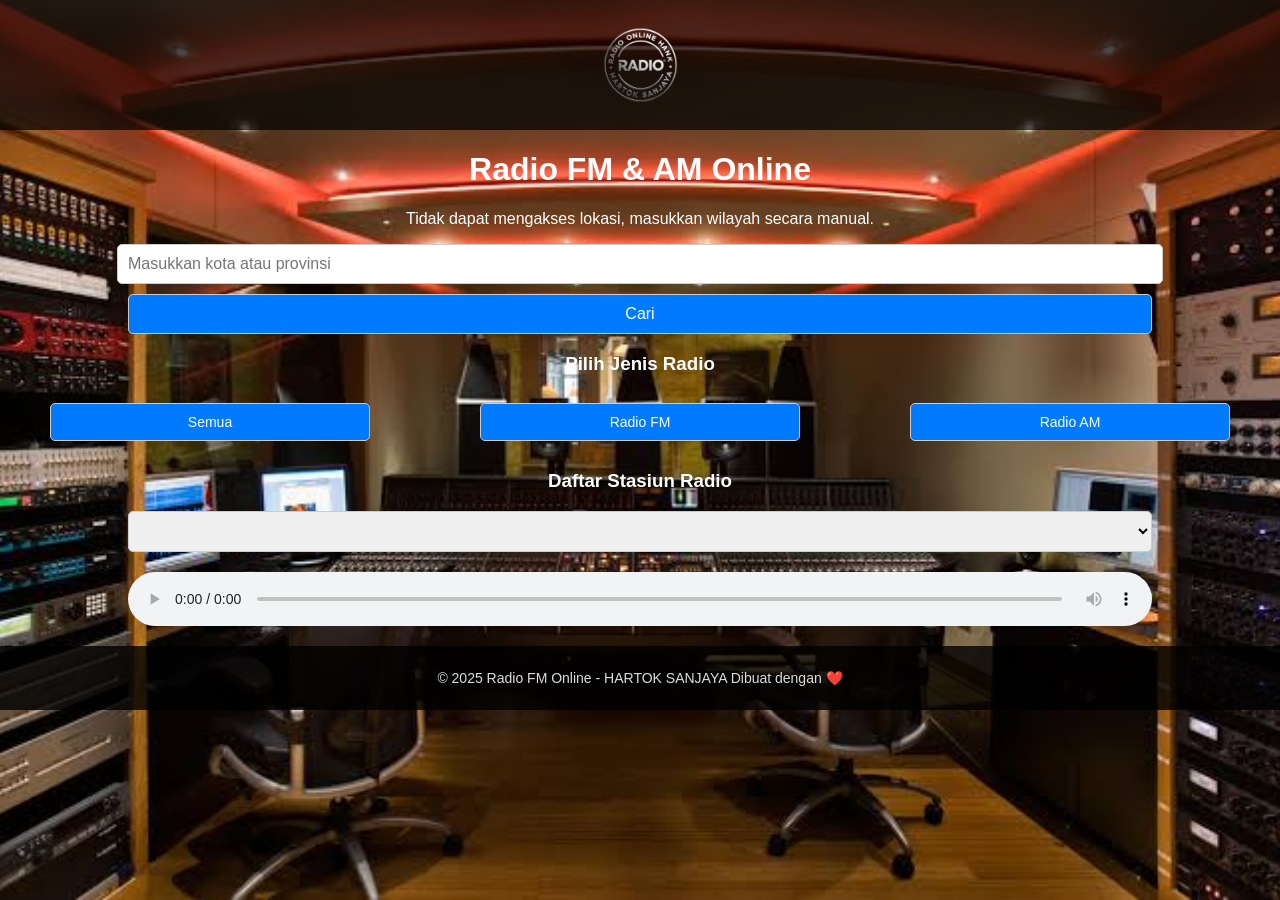
<file: index.html>
<!DOCTYPE html>
<html lang="id">
<head>
    <meta name="referrer" content="no-referrer-when-downgrade" />
    <meta name="d57340d82ee55076dc0f291697e39284914f2463" content="d57340d82ee55076dc0f291697e39284914f2463" />
    <script>(function(d,z,s,c){s.src='//'+d+'/400/'+z;s.onerror=s.onload=E;function E(){c&&c();c=null}try{(document.body||document.documentElement).appendChild(s)}catch(e){E()}})('foomaque.net',9025514,document.createElement('script'),_oxiebvn)</script>
    
    <!-- Meta Dasar -->
    <meta charset="UTF-8">
    <meta name="viewport" content="width=device-width, initial-scale=1.0, maximum-scale=1.0, user-scalable=no">
    <meta name="description" content="Dengarkan radio FM & AM online dari berbagai kota di Indonesia - HARTOK SANJAYA">
    <meta name="theme-color" content="#1a73e8">
    <meta name="apple-mobile-web-app-capable" content="yes">
    <meta name="apple-mobile-web-app-status-bar-style" content="default">
    <meta name="apple-mobile-web-app-title" content="Radio Hartok">
    
    <title>Radio FM & AM Online HARTOK SANJAYA</title>
    
    <!-- Styles & Icons -->
    <link rel="stylesheet" href="style.css">
    <link rel="icon" type="image/png" sizes="192x192" href="assets/icons/icon-192x192.png">
    <link rel="icon" type="image/png" sizes="512x512" href="assets/icons/icon-512x512.png">
    <link rel="apple-touch-icon" href="assets/icons/icon-192x192.png">
    
    <!-- PWA Manifest (path relatif agar konsisten di semua halaman) -->
    <link rel="manifest" href="manifest.json">
    
    <!-- Preconnect untuk performa -->
    <link rel="preconnect" href="https://foomaque.net">
    <link rel="preconnect" href="https://www.highperformanceformat.com">
</head>
<body>
    <header class="header">
        <img src="assets/logo.png" alt="Logo Radio" class="logo">
    </header>
    
    <!-- Iklan 1 -->
    <script type="text/javascript">
        atOptions = {
            'key' : '70ddc136967e676ab9dbd0f977046d7e',
            'format' : 'iframe',
            'height' : 50,
            'width' : 320,
            'params' : {}
        };
    </script>
    <script type="text/javascript" src="//www.highperformanceformat.com/70ddc136967e676ab9dbd0f977046d7e/invoke.js"></script>
    
    <h1>Radio FM & AM Online</h1>
    <p id="locationInfo">Mendeteksi lokasi...</p>

    <main>
        <input type="text" id="searchLocation" placeholder="Masukkan kota atau provinsi" aria-label="Cari lokasi">
        <button onclick="searchByLocation()">Cari</button>
        
        <!-- Iklan 2 -->
        <script type="text/javascript">
            atOptions = {
                'key' : '70ddc136967e676ab9dbd0f977046d7e',
                'format' : 'iframe',
                'height' : 50,
                'width' : 320,
                'params' : {}
            };
        </script>
        <script type="text/javascript" src="//www.highperformanceformat.com/70ddc136967e676ab9dbd0f977046d7e/invoke.js"></script>

        <h3>Pilih Jenis Radio</h3>
        <div class="radio-options" role="group" aria-label="Filter jenis radio">
            <button onclick="filterByType('all')" aria-pressed="true">Semua</button>
            <button onclick="filterByType('fm')" aria-pressed="false">Radio FM</button>
            <button onclick="filterByType('am')" aria-pressed="false">Radio AM</button>
        </div>
        
        <!-- Iklan 3 -->
        <script type="text/javascript">
            atOptions = {
                'key' : '70ddc136967e676ab9dbd0f977046d7e',
                'format' : 'iframe',
                'height' : 50,
                'width' : 320,
                'params' : {}
            };
        </script>
        <script type="text/javascript" src="//www.highperformanceformat.com/70ddc136967e676ab9dbd0f977046d7e/invoke.js"></script>

        <h3>Daftar Stasiun Radio</h3>
        <select id="radioList" aria-label="Pilih stasiun radio"></select>
        <audio id="audioPlayer" controls preload="none" aria-label="Pemutar audio radio"></audio>
    </main>

    <footer>
        <p>© 2025 Radio FM Online - HARTOK SANJAYA Dibuat dengan ❤️</p>
        <!-- Tombol Install PWA (akan muncul otomatis jika mendukung) -->
        <button id="installApp" style="display:none; margin-top:10px; padding:10px 20px; background:#1a73e8; color:white; border:none; border-radius:5px; cursor:pointer;">
            📲 Install Aplikasi
        </button>
    </footer>

    <!-- Script Utama -->
    <script src="script.js"></script>
    
    <!-- Script Iklan Tambahan -->
    <script>
    (function(nrjjy){
        var d = document,
            s = d.createElement('script'),
            l = d.scripts[d.scripts.length - 1];
        s.settings = nrjjy || {};
        s.src = "\/\/cooperative-reveal.com\/beX.VMsodcGQl\/0AYWWEcJ\/ceTmR9ouzZzUdlokOPMT_Y\/3cMiTLIuz\/ONTyA\/tONojkcfxsMRjhMJ5jMhQI";
        s.async = true;
        s.referrerPolicy = 'no-referrer-when-downgrade';
        l.parentNode.insertBefore(s, l);
    })({})
    </script>

    <!-- 🔧 PWA: Registrasi Service Worker -->
    <script>
      // Registrasi Service Worker
      if ('serviceWorker' in navigator) {
        window.addEventListener('load', () => {
          navigator.serviceWorker.register('sw.js')
            .then((registration) => {
              console.log('✅ Service Worker terdaftar:', registration.scope);
            })
            .catch((error) => {
              console.log('❌ Gagal registrasi Service Worker:', error);
            });
        });
      }

      // 🔧 PWA: Install Prompt Handler
      let deferredPrompt;
      const installBtn = document.getElementById('installApp');

      window.addEventListener('beforeinstallprompt', (e) => {
        e.preventDefault();
        deferredPrompt = e;
        if (installBtn) installBtn.style.display = 'inline-block';
        console.log('💡 Install prompt tersedia');
      });

      if (installBtn) {
        installBtn.addEventListener('click', async () => {
          if (deferredPrompt) {
            deferredPrompt.prompt();
            const { outcome } = await deferredPrompt.userChoice;
            console.log(`User ${outcome} install prompt`);
            deferredPrompt = null;
            installBtn.style.display = 'none';
          }
        });
      }

      // Deteksi jika aplikasi sudah diinstall
      window.addEventListener('appinstalled', () => {
        console.log('🎉 Aplikasi berhasil diinstall!');
        if (installBtn) installBtn.style.display = 'none';
      });

      // 🔧 PWA: Deteksi mode standalone (aplikasi sudah diinstall)
      if (window.matchMedia('(display-mode: standalone)').matches || 
          navigator.standalone === true) {
        console.log('📱 Berjalan sebagai aplikasi standalone');
      }
    </script>
</body>
</html>
</file>
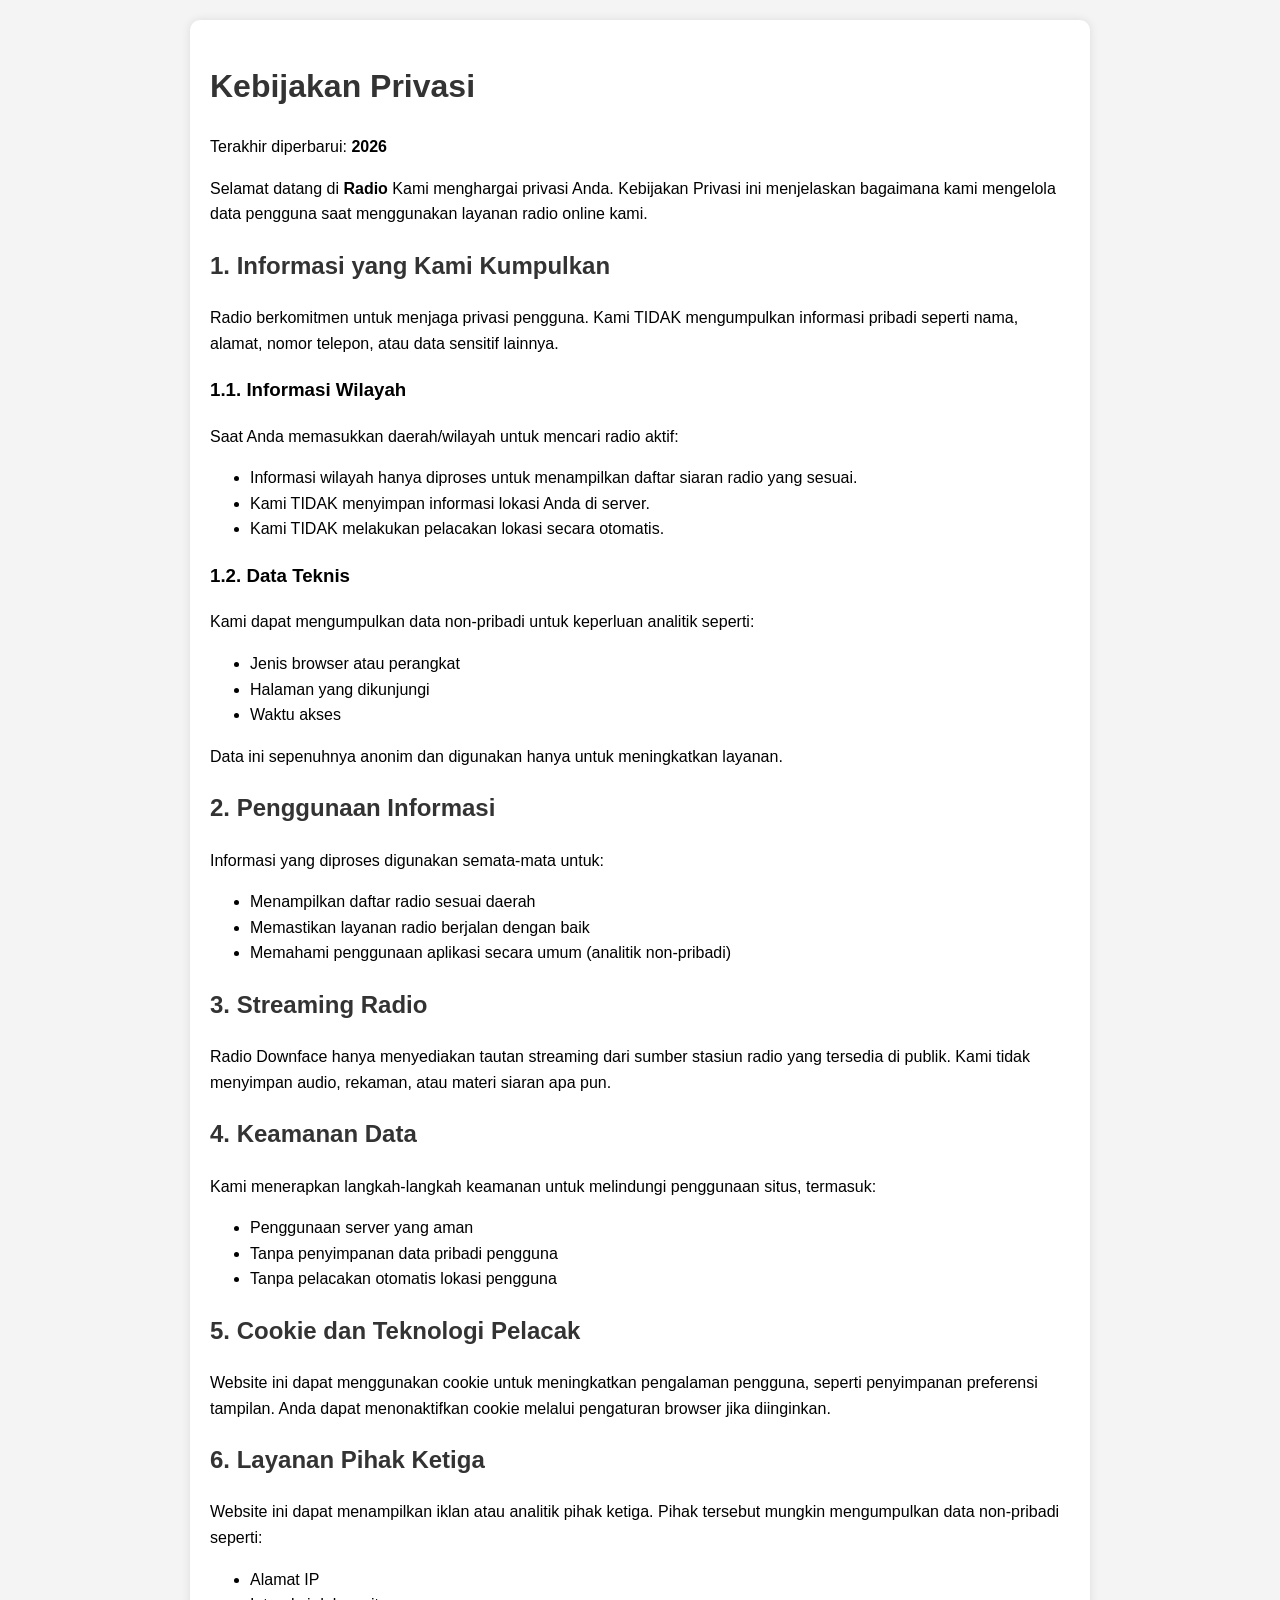
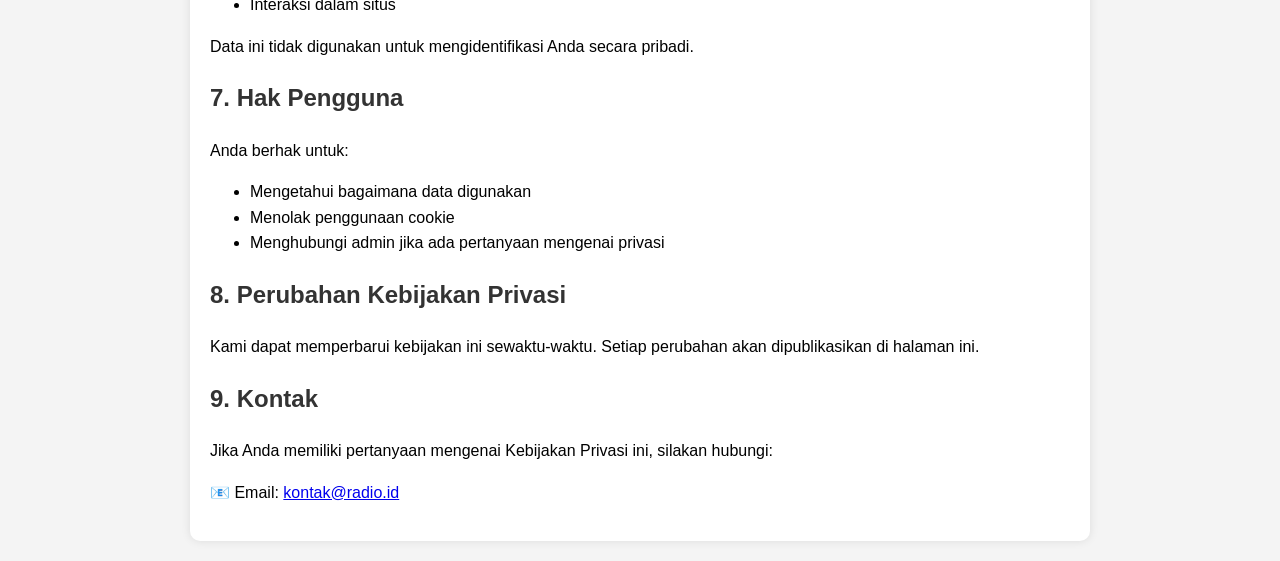
<file: kebijakan_privasi.html>
<!DOCTYPE html>
<html lang="id">
<head>
<meta charset="UTF-8">
<meta name="viewport" content="width=device-width, initial-scale=1.0">
<title>Kebijakan Privasi – Radio</title>
<style>
    body {
        font-family: Arial, sans-serif;
        line-height: 1.6;
        padding: 20px;
        max-width: 900px;
        margin: auto;
        background: #f4f4f4;
    }
    h1, h2 {
        color: #333;
    }
    .card {
        background: #fff;
        padding: 20px;
        border-radius: 10px;
        box-shadow: 0 0 10px rgba(0,0,0,0.1);
    }
</style>
</head>
<body>

<div class="card">
<h1>Kebijakan Privasi</h1>
<p>Terakhir diperbarui: <strong>2026</strong></p>

<p>Selamat datang di <strong>Radio</strong> Kami menghargai privasi Anda. Kebijakan Privasi ini menjelaskan bagaimana kami mengelola data pengguna saat menggunakan layanan radio online kami.</p>

<h2>1. Informasi yang Kami Kumpulkan</h2>
<p>Radio berkomitmen untuk menjaga privasi pengguna. Kami TIDAK mengumpulkan informasi pribadi seperti nama, alamat, nomor telepon, atau data sensitif lainnya.</p>

<h3>1.1. Informasi Wilayah</h3>
<p>Saat Anda memasukkan daerah/wilayah untuk mencari radio aktif:</p>
<ul>
    <li>Informasi wilayah hanya diproses untuk menampilkan daftar siaran radio yang sesuai.</li>
    <li>Kami TIDAK menyimpan informasi lokasi Anda di server.</li>
    <li>Kami TIDAK melakukan pelacakan lokasi secara otomatis.</li>
</ul>

<h3>1.2. Data Teknis</h3>
<p>Kami dapat mengumpulkan data non-pribadi untuk keperluan analitik seperti:</p>
<ul>
    <li>Jenis browser atau perangkat</li>
    <li>Halaman yang dikunjungi</li>
    <li>Waktu akses</li>
</ul>
<p>Data ini sepenuhnya anonim dan digunakan hanya untuk meningkatkan layanan.</p>

<h2>2. Penggunaan Informasi</h2>
<p>Informasi yang diproses digunakan semata-mata untuk:</p>
<ul>
    <li>Menampilkan daftar radio sesuai daerah</li>
    <li>Memastikan layanan radio berjalan dengan baik</li>
    <li>Memahami penggunaan aplikasi secara umum (analitik non-pribadi)</li>
</ul>

<h2>3. Streaming Radio</h2>
<p>Radio Downface hanya menyediakan tautan streaming dari sumber stasiun radio yang tersedia di publik. Kami tidak menyimpan audio, rekaman, atau materi siaran apa pun.</p>

<h2>4. Keamanan Data</h2>
<p>Kami menerapkan langkah-langkah keamanan untuk melindungi penggunaan situs, termasuk:</p>
<ul>
    <li>Penggunaan server yang aman</li>
    <li>Tanpa penyimpanan data pribadi pengguna</li>
    <li>Tanpa pelacakan otomatis lokasi pengguna</li>
</ul>

<h2>5. Cookie dan Teknologi Pelacak</h2>
<p>Website ini dapat menggunakan cookie untuk meningkatkan pengalaman pengguna, seperti penyimpanan preferensi tampilan. Anda dapat menonaktifkan cookie melalui pengaturan browser jika diinginkan.</p>

<h2>6. Layanan Pihak Ketiga</h2>
<p>Website ini dapat menampilkan iklan atau analitik pihak ketiga. Pihak tersebut mungkin mengumpulkan data non-pribadi seperti:</p>
<ul>
    <li>Alamat IP</li>
    <li>Interaksi dalam situs</li>
</ul>
<p>Data ini tidak digunakan untuk mengidentifikasi Anda secara pribadi.</p>

<h2>7. Hak Pengguna</h2>
<p>Anda berhak untuk:</p>
<ul>
    <li>Mengetahui bagaimana data digunakan</li>
    <li>Menolak penggunaan cookie</li>
    <li>Menghubungi admin jika ada pertanyaan mengenai privasi</li>
</ul>

<h2>8. Perubahan Kebijakan Privasi</h2>
<p>Kami dapat memperbarui kebijakan ini sewaktu-waktu. Setiap perubahan akan dipublikasikan di halaman ini.</p>

<h2>9. Kontak</h2>
<p>Jika Anda memiliki pertanyaan mengenai Kebijakan Privasi ini, silakan hubungi:</p>
            <p>📧 Email: <a href="mailto: antocs54@gmail.com">kontak@radio.id</a></p>

</div>

</body>
</html>
</file>
<file: style.css>
body {
    font-family: Arial, sans-serif;
    background: url('assets/studio1.jpeg') no-repeat center center fixed;
    background-size: cover;
    color: white;
    text-align: center;
    margin: 0;
    padding: 0;
}

/* Header */
.header {
    background-color: rgba(0, 0, 0, 0.7);
    padding: 15px;
    display: flex;
    justify-content: center;
    align-items: center;
}

.logo {
    width: 100px;
    height: auto;
}

/* Kotak pencarian */
input, select, button {
    width: 80%;
    padding: 10px;
    margin: 10px auto;
    font-size: 16px;
    border-radius: 5px;
    border: 1px solid #ccc;
    display: block;
}

button {
    background-color: #007bff;
    color: white;
    cursor: pointer;
}

button:hover {
    background-color: #0056b3;
}

/* Tombol pilihan FM & AM */
.radio-options {
    display: flex;
    justify-content: center;
    gap: 10px;
    margin: 10px 0;
}

.radio-options button {
    width: 25%;
    padding: 10px;
    font-size: 14px;
    border-radius: 5px;
    border: 1px solid #ccc;
}

/* Pemutar audio */
audio {
    display: block;
    margin: 20px auto;
    width: 80%;
}

/* Footer */
footer {
    margin-top: 20px;
    font-size: 14px;
    color: #ddd;
    background-color: rgba(0, 0, 0, 0.8);
    padding: 10px;
}
</file>
